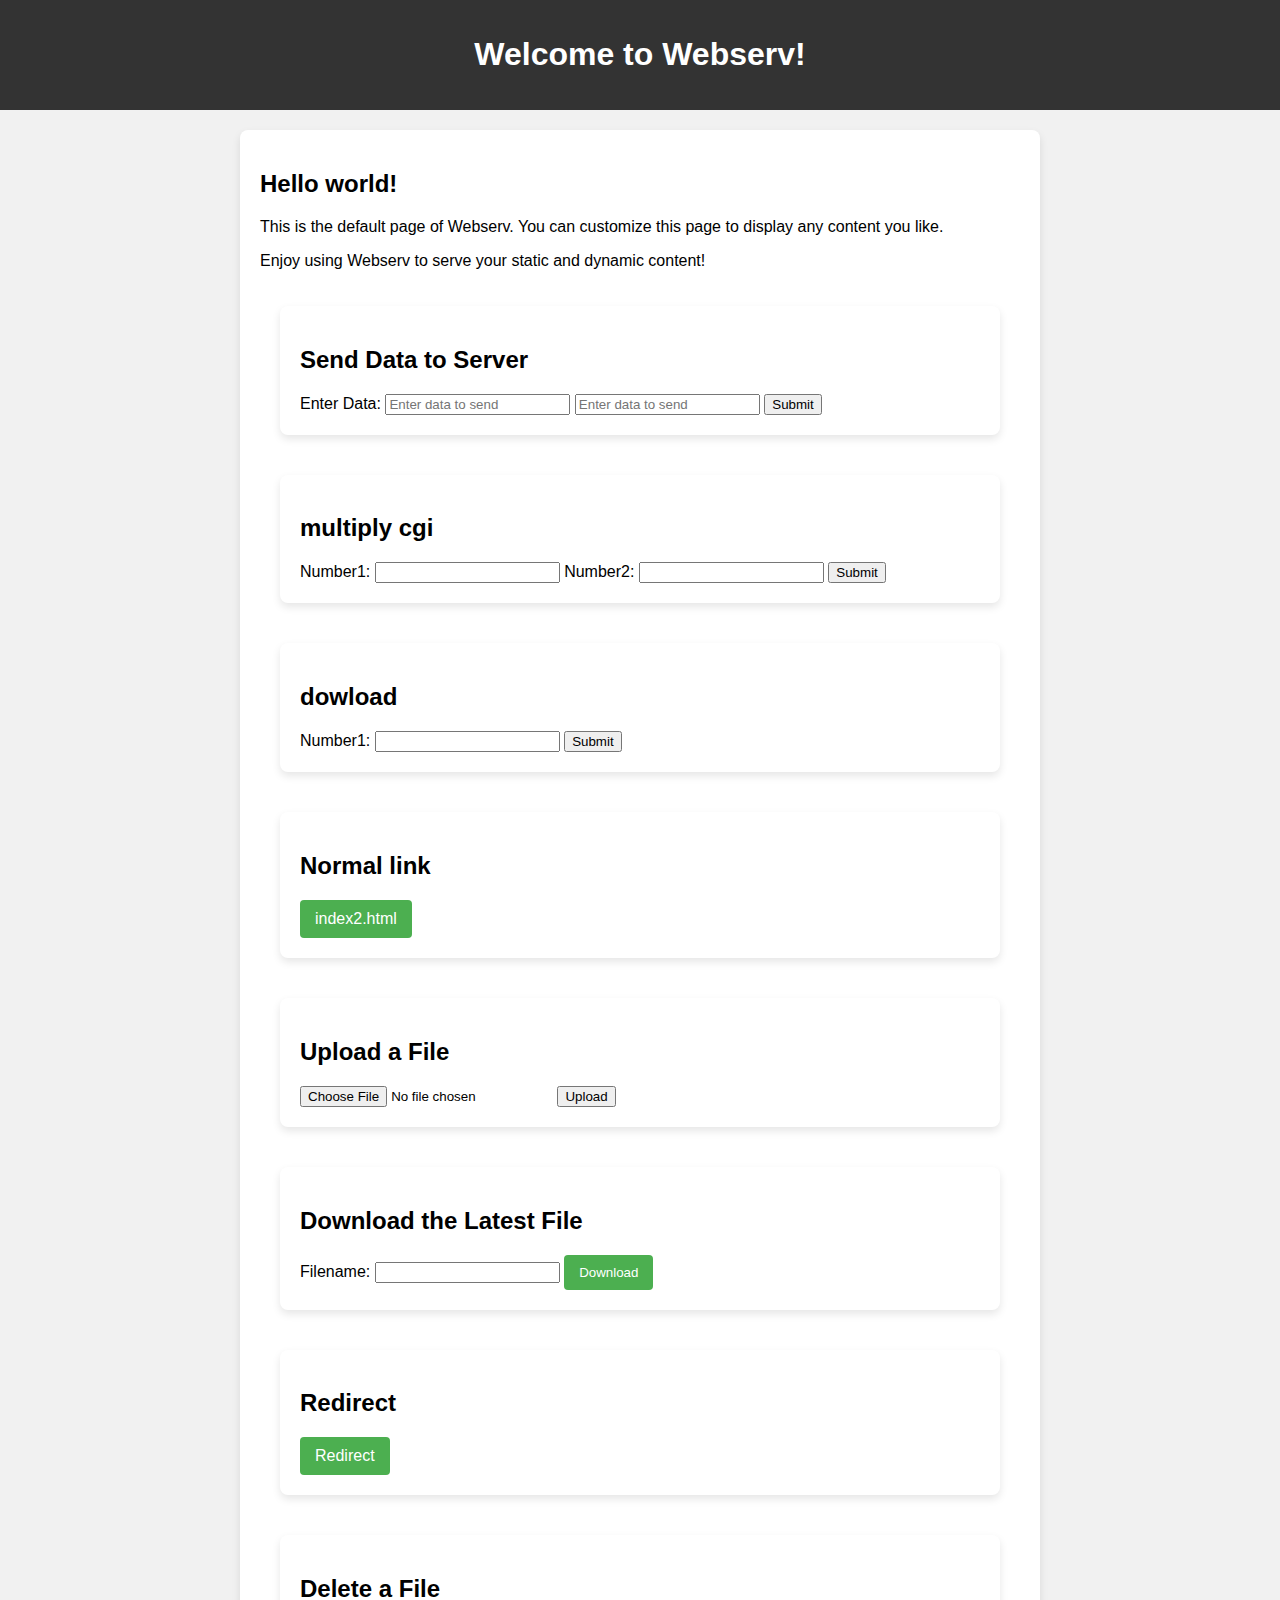
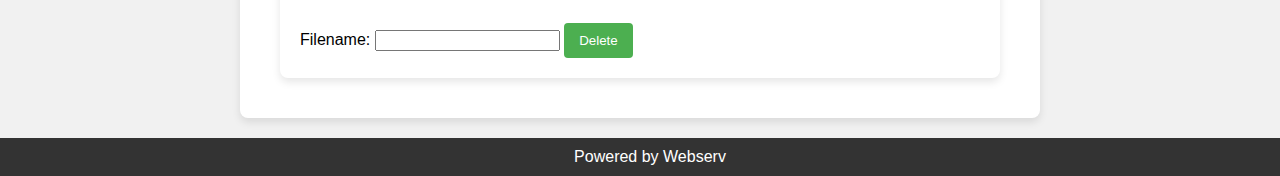
<file: aweb/index.html>
<!DOCTYPE html>
<html>
	<head>
		<title>Welcome to Webserv!</title>
		<link rel="stylesheet" href="style.css">
	</head>
	<body>
		<div class="header">
			<h1>Welcome to Webserv!</h1>
		</div>
		<div class="container">
			<div class="content">
				<h2>Hello world!</h2>
				<p>This is the default page of Webserv. You can customize this page to display any content you like.</p>
				<p>Enjoy using Webserv to serve your static and dynamic content!</p>

				<div class="container">
					<div class="content">
						<h2>Send Data to Server</h2>
						<form id="dataForm" action="http://localhost:8080/submit-data" method="POST">
							<label for="dataInput">Enter Data:</label>
							<input type="text" id="dataInput" name="data" placeholder="Enter data to send">
							<input type="text" id="dataInput" name="hello" placeholder="Enter data to send">
							<input type="submit" value="Submit">
						</form>
					</div>
				</div>
				<div class="container">
					<div class="content">
						<h2>multiply cgi</h3>
						<form action="multiply.py" method="get">
							<label for="number1">Number1:</label>
							<input type="number" id="number1" name="number1">
							<label for="number2">Number2:</label>
							<input type="number" id="number2" name="number2">
							<input type="submit" value="Submit">
						</form>
					</div>
				</div>
				<div class="container">
					<div class="content">
						<h2>dowload</h3>
						<form action="dowload-file.py" method="get">
							<label for="number1">Number1:</label>
							<input type="number" id="number1" name="number1">
							<input type="submit" value="Submit">
						</form>
					</div>
				</div>
				<div class="container">
					<div class="content">
						<h2>Normal link</h2>
						<a href="index2.html" class="link-button">index2.html</a>
					</div>
				</div>
				<div class="container">
					<div class="content">
						<h2>Upload a File</h2>
						<form id="uploadForm" enctype="multipart/form-data">
							<input type="file" id="fileInput" name="fileToUpload">
							<button type="button" onclick="handleFileUpload()">Upload</button>
						</form>
					</div>
				</div>
				<div class="container">
					<div class="content">
						<h2>Download the Latest File</h2>
						<form id="downloadForm">
							<label for="downloadFilename">Filename:</label>
							<input type="text" id="downloadFilename" name="downloadFilename" required>
							<button type="submit" class="link-button">Download</button>
						</form>
					</div>
				</div>
				<div class="container">
					<div class="content">
						<h2>Redirect</h2>
						<a href="/redirect" class="link-button">Redirect</a>
					</div>
				</div>
				<div class="container">
					<div class="content">
						<h2>Delete a File</h2>
						<form id="deleteForm">
							<label for="filename">Filename:</label>
							<input type="text" id="filename" name="filename" required>
							<button type="submit" class="link-button">Delete</button>
						</form>
					</div>
				</div>
			</div>
		</div>
		<div class="footer">
			Powered by Webserv
		</div>

		<script>
			// Functions for GET, POST, and DELETE actions
			function handleGet() {
				alert('GET button clicked.');
				// Your GET request code here
			}
			function handlePost(e) {
				alert(e.target.value);
			}

			function deleteFile(filename) {
				return fetch(`/${filename}`, {
					method: 'DELETE',
				}).then(response => {
					if (!response.ok) {
						throw new Error('Error: ' + response.statusText);
					}
					console.log('File deleted successfully!');
					// Here you can update the DOM or call another function to reflect the deletion
				});
			}

			document.getElementById('deleteForm').addEventListener('submit', function(event) {
			event.preventDefault();

			const filename = document.getElementById('filename').value;

			deleteFile(filename)
				.then(() => {
					// Handle the success operation, update the DOM or redirect, etc.
					console.log(`File ${filename} deleted successfully.`);
				})
				.catch(error => {
					// Handle the error, update the DOM to show the error, etc.
					console.error(error.message);
				});
			});

			function handleFileUpload() {
				const formData = new FormData(document.getElementById('uploadForm'));

				fetch('http://localhost:8080/upload-file.py', {
					method: 'POST',
					body: formData
				})
				.then(response => response.json())
				.then(data => {
					console.log(data);
				})
				.catch((error) => {
					console.error('Error:', error);
				});
			}

			document.getElementById('downloadForm').addEventListener('submit', function(event) {
				event.preventDefault();

				const filename = document.getElementById('downloadFilename').value;

				handleFileDownload(filename);
			});

			function handleFileDownload(filename)
			{
				// Define the server endpoint URL for downloading the specified file
				const serverUrl = `http://localhost:8080/download-file.py?filename=${filename}`;

				window.location.href = serverUrl;
			}

		</script>
	</body>
</html>
</file>
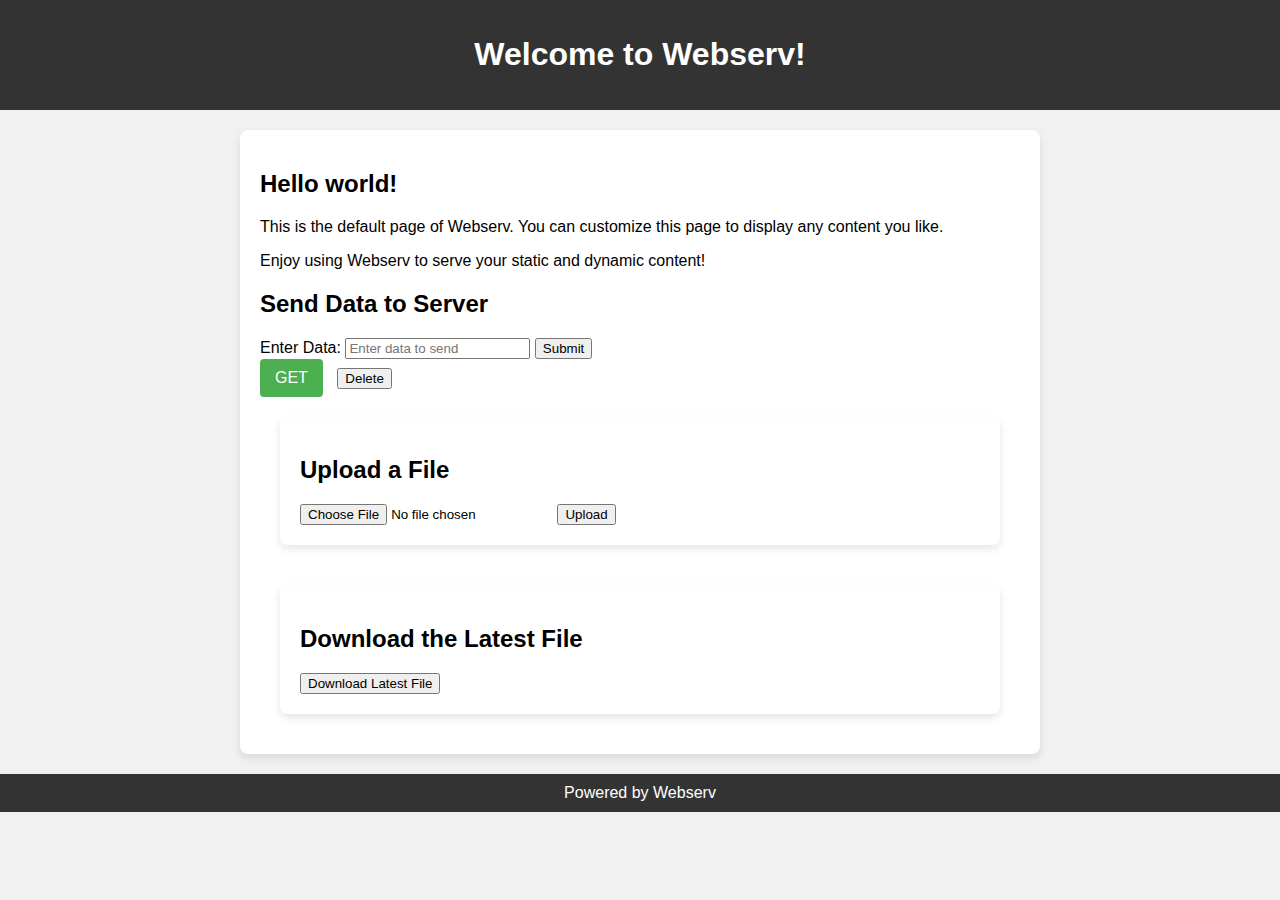
<file: cgi-bin/cpp_cgi/index.html>
<!DOCTYPE html>
<html>
<head>
	<title>Welcome to Webserv!</title>
	<style>
		body {
			font-family: Arial, sans-serif;
			margin: 0;
			padding: 0;
			background-color: #f1f1f1;
		}

		.header {
			background-color: #333;
			color: #fff;
			padding: 15px;
			text-align: center;
		}

		.container {
			max-width: 800px;
			margin: 0 auto;
			padding: 20px;
		}

		.content {
			padding: 20px;
			background-color: #fff;
			box-shadow: 0 4px 8px rgba(0, 0, 0, 0.1);
			border-radius: 8px;
		}

		.footer {
			background-color: #333;
			color: #fff;
			text-align: center;
			padding: 10px;
		}
		.link-button {
			display: inline-block;
			padding: 10px 15px;
			background-color: #4CAF50;
			color: white;
			text-align: center;
			text-decoration: none;
			border: none;
			border-radius: 4px;
			cursor: pointer;
			margin-right: 10px;
		}

		.link-button:hover {
			background-color: #45a049;
		}
	</style>
</head>
<body>
	<div class="header">
		<h1>Welcome to Webserv!</h1>
	</div>
	<div class="container">
		<div class="content">
			<h2>Hello world!</h2>
			<p>This is the default page of Webserv. You can customize this page to display any content you like.</p>
			<p>Enjoy using Webserv to serve your static and dynamic content!</p>

			<h2>Send Data to Server</h2>
			<form id="dataForm" action="http://localhost:8080/submit-data" method="POST">
				<label for="dataInput">Enter Data:</label>
				<!-- <input type="text" id="dataInput" name="data" placeholder="Enter data to send"> -->
				<input type="text" id="dataInput" name="hello" placeholder="Enter data to send">
				<input type="submit" value="Submit">
			</form>

			<!-- Added GET, POST, and DELETE buttons -->
			<a href="index2.html" class="link-button">GET</a>
			<!-- <button onclick="handleGet()">GET</button> -->
			<!-- <button onclick="handlePost()">POST</button> -->
			<!-- <button onclick="handleDelete()">DELETE</button> -->

			<!-- <input type="text" id="deleteInput" placeholder="Enter item to delete"> -->
			<button onclick="handleDelete()">Delete</button>

			<div class="container">
				<div class="content">
					<h2>Upload a File</h2>
					<form id="uploadForm" enctype="multipart/form-data">
						<input type="file" id="fileInput" name="fileToUpload">
						<button type="button" onclick="handleFileUpload()">Upload</button>
					</form>
				</div>
			</div>
			<div class="container">
				<div class="content">
					<h2>Download the Latest File</h2>
					<button id="downloadButton" onclick="handleFileDownload()">Download Latest File</button>
				</div>
			</div>
		</div>
	</div>
	<div class="footer">
		Powered by Webserv
	</div>

	<script>
		// Functions for GET, POST, and DELETE actions
		function handleGet() {
			alert('GET button clicked.');
			// Your GET request code here
		}
		function handlePost(e) {akjsdgjkasgdkhagd
			alert(e.target.value);
		}

		function handleDelete() {
			fetch('http://localhost:8080/delete-data', {
				method: 'DELETE',
			})
			.then(response => response.json())  // assuming server responds with json
			.then(data => {
				console.log(data);
				alert('Data deleted successfully.');
			})
			.catch((error) => {
				console.error('Error:', error);
				alert('Error deleting data.');
			});
		}

		function handleFileUpload() {
			const formData = new FormData(document.getElementById('uploadForm'));

			fetch('http://localhost:8080/upload-file', {
				method: 'POST',
				body: formData
			})
			.then(response => response.json())
			.then(data => {
				console.log(data);
				alert('File uploaded successfully.');
			})
			.catch((error) => {
				console.error('Error:', error);
				alert('Error uploading file.');
			});
		}

		function handleFileDownload()
		{
			// Define the server endpoint URL for downloading the latest uploaded file
			const serverUrl = `http://localhost:8080/download-latest-file`;

			// Open the file in a new window or tab
			window.open(serverUrl, '_blank');
		}

	</script>
</body>
</html>
</file>
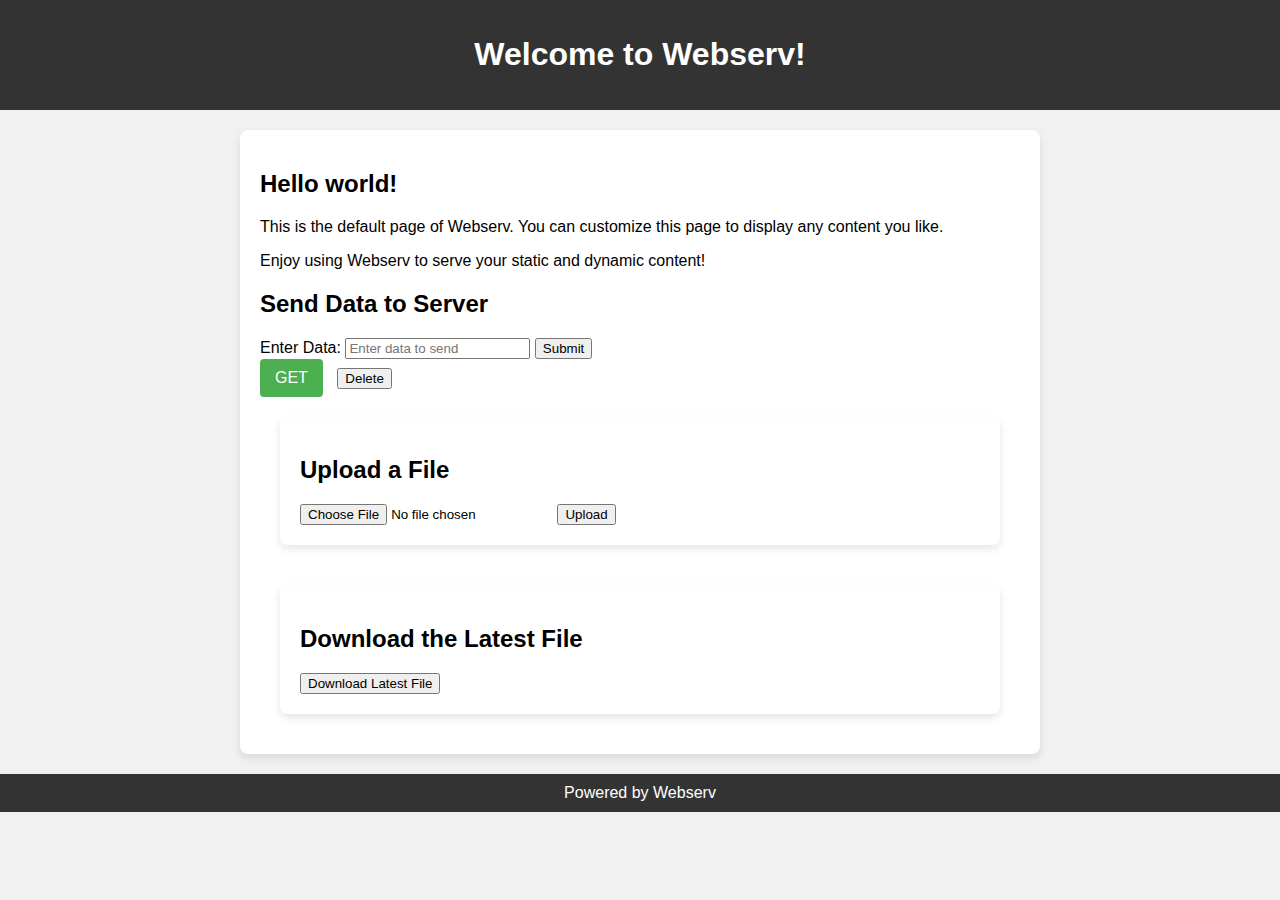
<file: src/server/index.html>
<!DOCTYPE html>
<html>
<head>
	<title>Welcome to Webserv!</title>
	<style>
		body {
			font-family: Arial, sans-serif;
			margin: 0;
			padding: 0;
			background-color: #f1f1f1;
		}

		.header {
			background-color: #333;
			color: #fff;
			padding: 15px;
			text-align: center;
		}

		.container {
			max-width: 800px;
			margin: 0 auto;
			padding: 20px;
		}

		.content {
			padding: 20px;
			background-color: #fff;
			box-shadow: 0 4px 8px rgba(0, 0, 0, 0.1);
			border-radius: 8px;
		}

		.footer {
			background-color: #333;
			color: #fff;
			text-align: center;
			padding: 10px;
		}
		.link-button {
			display: inline-block;
			padding: 10px 15px;
			background-color: #4CAF50;
			color: white;
			text-align: center;
			text-decoration: none;
			border: none;
			border-radius: 4px;
			cursor: pointer;
			margin-right: 10px;
		}

		.link-button:hover {
			background-color: #45a049;
		}
	</style>
</head>
<body>
	<div class="header">
		<h1>Welcome to Webserv!</h1>
	</div>
	<div class="container">
		<div class="content">
			<h2>Hello world!</h2>
			<p>This is the default page of Webserv. You can customize this page to display any content you like.</p>
			<p>Enjoy using Webserv to serve your static and dynamic content!</p>

			<h2>Send Data to Server</h2>
			<form id="dataForm" action="http://localhost:8080/submit-data" method="POST">
				<label for="dataInput">Enter Data:</label>
				<!-- <input type="text" id="dataInput" name="data" placeholder="Enter data to send"> -->
				<input type="text" id="dataInput" name="hello" placeholder="Enter data to send">
				<input type="submit" value="Submit">
			</form>

			<!-- Added GET, POST, and DELETE buttons -->
			<a href="index2.html" class="link-button">GET</a>
			<!-- <button onclick="handleGet()">GET</button> -->
			<!-- <button onclick="handlePost()">POST</button> -->
			<!-- <button onclick="handleDelete()">DELETE</button> -->

			<!-- <input type="text" id="deleteInput" placeholder="Enter item to delete"> -->
			<button onclick="handleDelete()">Delete</button>

			<div class="container">
				<div class="content">
					<h2>Upload a File</h2>
					<form id="uploadForm" enctype="multipart/form-data">
						<input type="file" id="fileInput" name="fileToUpload">
						<button type="button" onclick="handleFileUpload()">Upload</button>
					</form>
				</div>
			</div>
			<div class="container">
				<div class="content">
					<h2>Download the Latest File</h2>
					<button id="downloadButton" onclick="handleFileDownload()">Download Latest File</button>
				</div>
			</div>		
		</div>
	</div>
	<div class="footer">
		Powered by Webserv
	</div>

	<script>
		// Functions for GET, POST, and DELETE actions
		function handleGet() {
			alert('GET button clicked.');
			// Your GET request code here
		}
		function handlePost(e) {akjsdgjkasgdkhagd
			alert(e.target.value)
			// const data = document.getElementById('postDataInput').value;
			// if (data) {
			// 	// Define the server endpoint URL
			// 	const serverUrl = 'https://your-server-endpoint.com/post-data'; // Replace with your server endpoint

			// 	// Send POST request using Fetch API
			// 	fetch(serverUrl, {
			// 		method: 'POST',
			// 		headers: {
			// 			'Content-Type': 'application/json'
			// 		},
			// 		body: JSON.stringify({ data: data }) // Sending data as JSON
			// 	})
			// 	.then(response => response.json()) // Assuming server responds with json
			// 	.then(data => {
			// 		alert('Data successfully sent and received response:', data);
			// 	})
			// 	.catch(error => {
			// 		alert('Error sending data:', error);
			// 	});
			// } else {
			// 	alert('Please enter data to POST.');
			// }
		}

		function handleDelete() {
			fetch('http://localhost:8080/delete-data', {
				method: 'DELETE',
			})
			.then(response => response.json())  // assuming server responds with json
			.then(data => {
				console.log(data);
				alert('Data deleted successfully.');
			})
			.catch((error) => {
				console.error('Error:', error);
				alert('Error deleting data.');
			});
		}

		function handleFileUpload() {
			const formData = new FormData(document.getElementById('uploadForm'));
			
			fetch('http://localhost:8080/upload-file', {
				method: 'POST',
				body: formData
			})
			.then(response => response.json())
			.then(data => {
				console.log(data);
				alert('File uploaded successfully.');
			})
			.catch((error) => {
				console.error('Error:', error);
				alert('Error uploading file.');
			});
		}

		function handleFileDownload() 
		{
			// Define the server endpoint URL for downloading the latest uploaded file
			const serverUrl = `http://localhost:8080/download-latest-file`;

			// Open the file in a new window or tab
			window.open(serverUrl, '_blank');
		}

	</script>
</body>
</html>
</file>
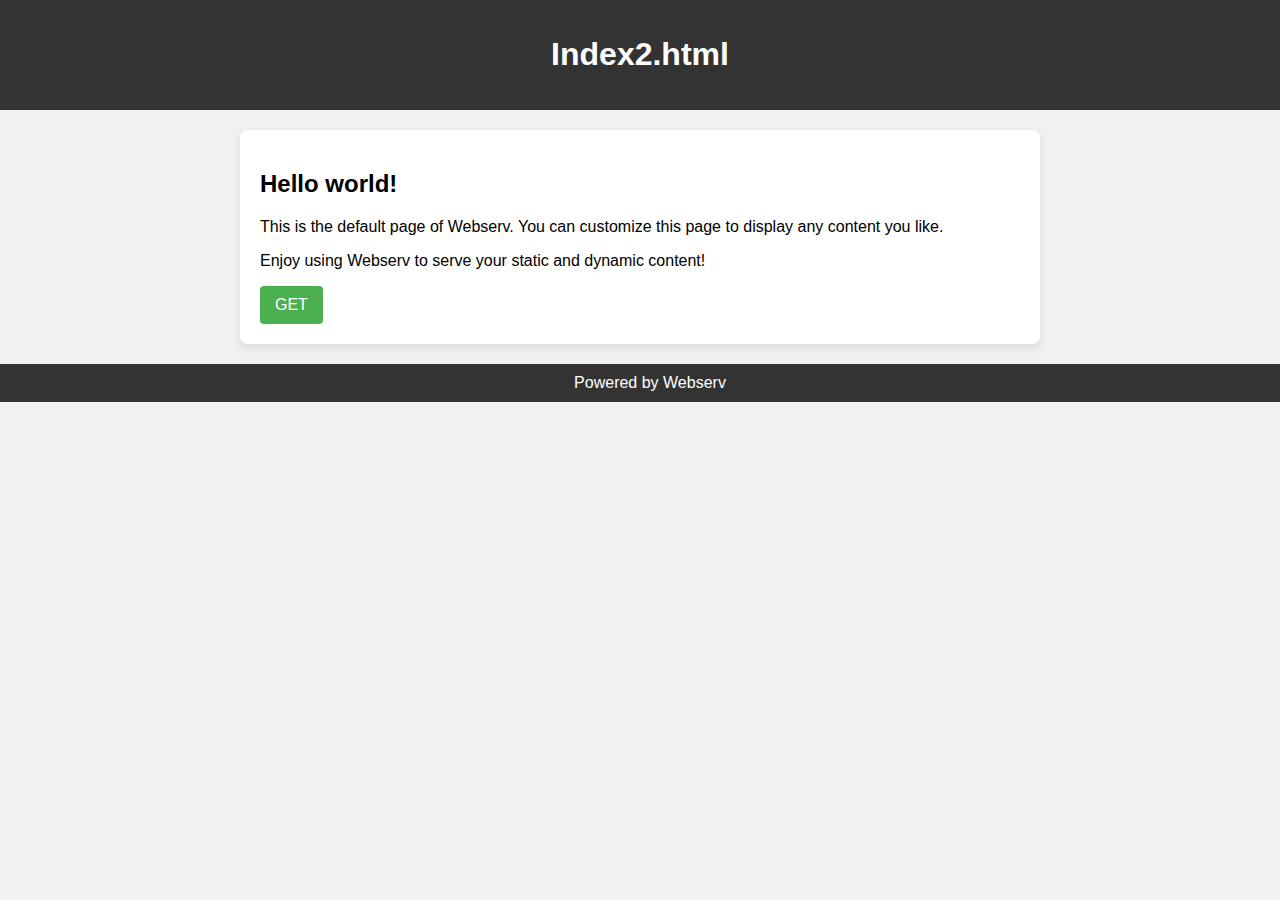
<file: aweb/index2.html>
<!DOCTYPE html>
<html>
<head>
	<title>Welcome to Webserv!</title>
	<link rel="stylesheet" href="./style.css">
</head>
<body>
	<div class="header">
		<h1>Index2.html</h1>
	</div>
	<div class="container">
		<div class="content">
			<h2>Hello world!</h2>
			<p>This is the default page of Webserv. You can customize this page to display any content you like.</p>
			<p>Enjoy using Webserv to serve your static and dynamic content!</p>
			<a href="/index.html" class="link-button">GET</a>
		</div>
	</div>
	<div class="footer">
			Powered by Webserv
	</div>
	</script>
</body>
</html>
</file>
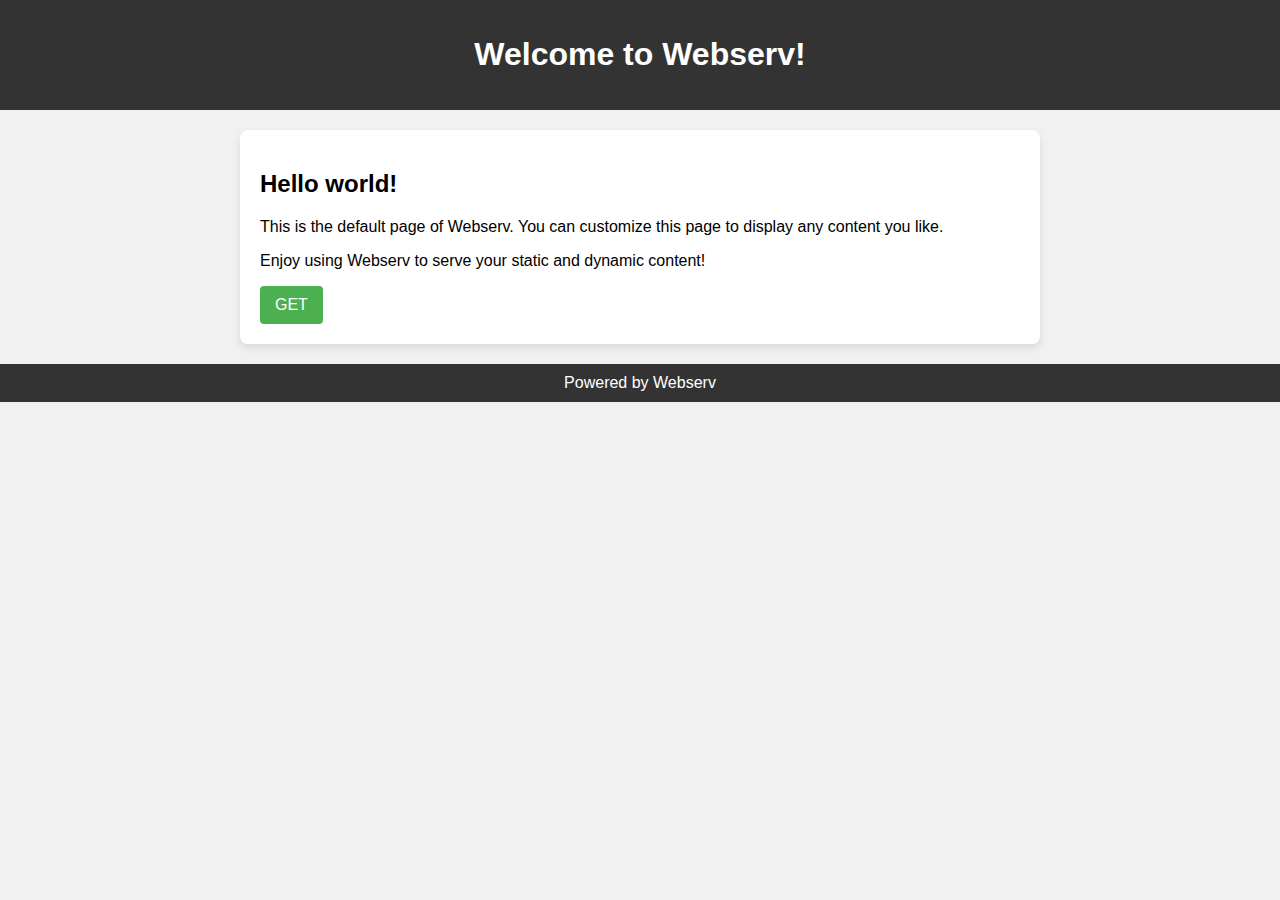
<file: cgi-bin/cpp_cgi/index2.html>
<!DOCTYPE html>
<html>
<head>
	<title>Welcome to Webserv!</title>
	<style>
		body {
			font-family: Arial, sans-serif;
			margin: 0;
			padding: 0;
			background-color: #f1f1f1;
		}

		.header {
			background-color: #333;
			color: #fff;
			padding: 15px;
			text-align: center;
		}

		.container {
			max-width: 800px;
			margin: 0 auto;
			padding: 20px;
		}

		.content {
			padding: 20px;
			background-color: #fff;
			box-shadow: 0 4px 8px rgba(0, 0, 0, 0.1);
			border-radius: 8px;
		}

		.footer {
			background-color: #333;
			color: #fff;
			text-align: center;
			padding: 10px;
		}
		.link-button {
			display: inline-block;
			padding: 10px 15px;
			background-color: #4CAF50;
			color: white;
			text-align: center;
			text-decoration: none;
			border: none;
			border-radius: 4px;
			cursor: pointer;
			margin-right: 10px;
		}

		.link-button:hover {
			background-color: #45a049;
		}

	</style>
</head>
<body>
	<div class="header">
		<h1>Welcome to Webserv!</h1>
	</div>
	<div class="container">
		<div class="content">
			<h2>Hello world!</h2>
			<p>This is the default page of Webserv. You can customize this page to display any content you like.</p>
			<p>Enjoy using Webserv to serve your static and dynamic content!</p>


			<!-- Added GET, POST, and DELETE buttons -->
			<a href="index.html" class="link-button">GET</a>
			<!-- <button onclick="handleGet()">GET</button> -->
			<!-- <button onclick="handlePost()">POST</button> -->
			<!-- <button onclick="handleDelete()">DELETE</button> -->

			<!-- <input type="text" id="deleteInput" placeholder="Enter item to delete"> -->
		</div>
	</div>
	<div class="footer">
		Powered by Webserv
	</div>

	<script>
		// Functions for GET, POST, and DELETE actions
		function handleGet() {
			alert('GET button clicked.');
			// Your GET request code here
		}
		function handlePost(e) {
			alert(e.target.value)
			// const data = document.getElementById('postDataInput').value;
			// if (data) {
			// 	// Define the server endpoint URL
			// 	const serverUrl = 'https://your-server-endpoint.com/post-data'; // Replace with your server endpoint

			// 	// Send POST request using Fetch API
			// 	fetch(serverUrl, {
			// 		method: 'POST',
			// 		headers: {
			// 			'Content-Type': 'application/json'
			// 		},
			// 		body: JSON.stringify({ data: data }) // Sending data as JSON
			// 	})
			// 	.then(response => response.json()) // Assuming server responds with json
			// 	.then(data => {
			// 		alert('Data successfully sent and received response:', data);
			// 	})
			// 	.catch(error => {
			// 		alert('Error sending data:', error);
			// 	});
			// } else {
			// 	alert('Please enter data to POST.');
			// }
		}
	</script>
</body>
</html>
</file>
<file: aweb/style.css>
body {
	font-family: Arial, sans-serif;
	margin: 0;
	padding: 0;
	background-color: #f1f1f1;
	width: 100vw;
	height: 100vh;
}

.header {
	background-color: #333;
	color: #fff;
	padding: 15px;
	text-align: center;
}

.container {
	max-width: 800px;
	margin: 0 auto;
	padding: 20px;
}

.content {
	padding: 20px;
	background-color: #fff;
	box-shadow: 0 4px 8px rgba(0, 0, 0, 0.1);
	border-radius: 8px;
}

.footer {
	background-color: #333;
	color: #fff;
	text-align: center;
	padding: 10px;
	bottom: -1px;
    /* position: absolute; */
    width: 100vw;
	/* text-align: center; */
}

.link-button {
	display: inline-block;
	padding: 10px 15px;
	background-color: #4CAF50;
	color: white;
	text-align: center;
	text-decoration: none;
	border: none;
	border-radius: 4px;
	cursor: pointer;
	margin-right: 10px;
}

.link-button:hover {
	background-color: #45a049;
}
</file>
